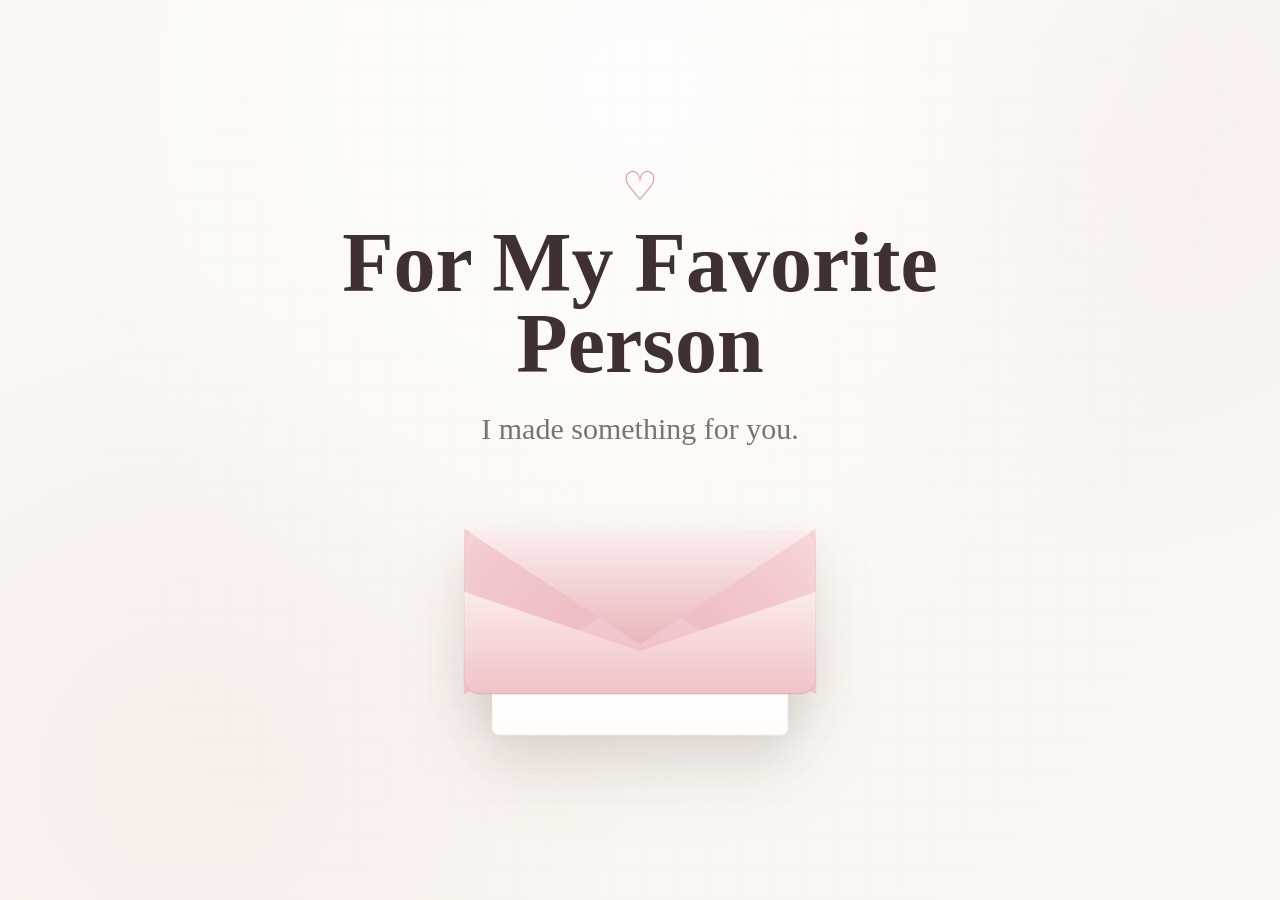
<file: love-letter-website/index.html>
<!DOCTYPE html>
<html lang="en">
  <head>
    <meta charset="UTF-8" />
    <meta name="viewport" content="width=device-width, initial-scale=1.0" />
    <meta
      name="description"
      content="A quiet interactive love letter, handcrafted with HTML, CSS, and JavaScript."
    />
    <title>For My Favorite Person</title>
    <link rel="stylesheet" href="style.css" />
  </head>
  <body>
    <div class="ambient-light" aria-hidden="true"></div>

    <main>
      <section class="landing" aria-labelledby="landing-title">
        <div class="landing__content">
          <p class="heart-mark" aria-hidden="true">♡</p>
          <h1 id="landing-title">For My Favorite Person</h1>
          <p class="landing__note">I made something for you.</p>

          <button
            class="envelope-button"
            type="button"
            aria-label="Open the letter"
            aria-controls="letter"
            aria-expanded="false"
          >
            <span class="envelope" aria-hidden="true">
              <span class="envelope__back"></span>
              <span class="envelope__paper"></span>
              <span class="envelope__left-fold"></span>
              <span class="envelope__right-fold"></span>
              <span class="envelope__bottom-fold"></span>
              <span class="envelope__front"></span>
              <span class="envelope__flap"></span>
              <span class="envelope__rim"></span>
            </span>
          </button>
        </div>
      </section>

      <section
        id="letter"
        class="letter-section"
        aria-labelledby="letter-title"
        aria-hidden="true"
      >
        <article class="letter-paper" tabindex="-1">
          <header class="letter-header">
            <p class="letter-kicker">A little note</p>
            <h2 id="letter-title">To You</h2>
          </header>

          <div id="letter-content" class="letter-content"></div>

          <footer class="letter-footer" aria-label="Closing note">
            <span aria-hidden="true">❤️</span>
            <p>Made with love.</p>
          </footer>
        </article>
      </section>
    </main>

    <script src="script.js"></script>
  </body>
</html>
</file>
<file: love-letter-website/style.css>
/* ==========================================================================
   Design Tokens
   --------------------------------------------------------------------------
   The site is intentionally small, so the visual system lives here: color,
   spacing, radii, type, motion, and layered shadows.
   ========================================================================== */

:root {
  --color-background: #faf7f2;
  --color-paper: #fffdfb;
  --color-paper-warm: #fff8f4;
  --color-accent: #e8b4b8;
  --color-accent-deep: #d58ea2;
  --color-text: #403131;
  --color-muted: rgba(64, 49, 49, 0.68);
  --color-hairline: rgba(64, 49, 49, 0.06);

  --space-1: 0.5rem;
  --space-2: 1rem;
  --space-3: 1.5rem;
  --space-4: 2rem;
  --space-6: 3rem;
  --space-8: 4rem;
  --space-12: 6rem;

  --radius-envelope: 1rem;
  --radius-paper: 1.5rem;
  --radius-pill: 999px;

  --font-title: "Caveat", "Snell Roundhand", "Apple Chancery", "Bradley Hand",
    "Segoe Print", cursive;
  --font-body: "Cormorant Garamond", "Iowan Old Style", "Palatino Linotype",
    Palatino, Georgia, serif;

  --ease-out: cubic-bezier(0.22, 1, 0.36, 1);
  --ease-soft: cubic-bezier(0.16, 1, 0.3, 1);
  --ease-envelope: cubic-bezier(0.2, 0.78, 0.18, 1);

  --shadow-small: 0 0.5rem 1.5rem rgba(87, 58, 56, 0.08);
  --shadow-large: 0 2rem 5rem rgba(87, 58, 56, 0.13);
  --shadow-envelope: 0 1rem 1.25rem rgba(87, 58, 56, 0.1),
    0 2.5rem 4rem rgba(87, 58, 56, 0.12);
  --shadow-envelope-lift: 0 1.25rem 1.5rem rgba(87, 58, 56, 0.13),
    0 3.5rem 5rem rgba(87, 58, 56, 0.18);
}

/* ==========================================================================
   Base
   ========================================================================== */

*,
*::before,
*::after {
  box-sizing: border-box;
}

html {
  min-height: 100%;
  overflow-x: hidden;
  scroll-behavior: smooth;
}

body {
  min-height: 100%;
  margin: 0;
  overflow-x: hidden;
  color: var(--color-text);
  background:
    radial-gradient(circle at 50% 10%, rgba(255, 253, 251, 0.98), transparent 39rem),
    radial-gradient(circle at 15% 86%, rgba(232, 180, 184, 0.14), transparent 32rem),
    radial-gradient(circle at 88% 18%, rgba(213, 142, 162, 0.08), transparent 30rem),
    var(--color-background);
  font-family: var(--font-body);
  text-rendering: optimizeLegibility;
  -webkit-font-smoothing: antialiased;
}

body::before {
  position: fixed;
  inset: 0;
  z-index: -2;
  pointer-events: none;
  content: "";
  background:
    linear-gradient(rgba(64, 49, 49, 0.016) 1px, transparent 1px),
    linear-gradient(90deg, rgba(64, 49, 49, 0.012) 1px, transparent 1px);
  background-size: 2rem 2rem;
  mask-image: radial-gradient(circle at center, black, transparent 78%);
}

body::after {
  position: fixed;
  inset: 0;
  z-index: -1;
  pointer-events: none;
  content: "";
  opacity: 0;
  background:
    radial-gradient(circle at 50% 28%, rgba(255, 255, 255, 0.52), transparent 34rem),
    rgba(255, 253, 251, 0.24);
  transition: opacity 960ms var(--ease-out);
}

body.is-opening::after,
body.letter-visible::after {
  opacity: 1;
}

button {
  font: inherit;
}

main {
  position: relative;
  z-index: 2;
}

/* ==========================================================================
   Ambient Light
   ========================================================================== */

.ambient-light {
  position: fixed;
  inset: 0;
  z-index: 1;
  pointer-events: none;
  background: radial-gradient(
    32rem circle at var(--light-x, 50%) var(--light-y, 44%),
    rgba(255, 255, 255, 0.3),
    transparent 54%
  );
  mix-blend-mode: soft-light;
  opacity: 0.56;
}

/* ==========================================================================
   Landing
   ========================================================================== */

.landing {
  min-height: 100svh;
  display: grid;
  place-items: center;
  padding: var(--space-6) var(--space-3);
  transition:
    opacity 960ms var(--ease-out),
    transform 1200ms var(--ease-out),
    filter 1200ms var(--ease-out);
}

.landing__content {
  width: min(100%, 42rem);
  display: grid;
  justify-items: center;
  gap: var(--space-1);
  text-align: center;
  transform-origin: center;
  transition: transform 1440ms var(--ease-out);
}

.heart-mark {
  margin: 0 0 var(--space-1);
  color: var(--color-accent-deep);
  font-family: var(--font-title);
  font-size: clamp(1.75rem, 4vw, 2.5rem);
  line-height: 1;
}

h1,
h2 {
  margin: 0;
  font-family: var(--font-title);
  font-weight: 600;
  letter-spacing: 0;
}

h1 {
  max-width: 15ch;
  font-size: clamp(3rem, 7vw, 5.25rem);
  line-height: 0.96;
}

.landing__note {
  margin: var(--space-2) 0 var(--space-4);
  color: var(--color-muted);
  font-size: clamp(1.375rem, 3.3vw, 1.875rem);
  line-height: 1.4;
}

body.is-opening .landing__content {
  transform: scale(1.025);
}

body.letter-visible .landing {
  opacity: 0;
  transform: translateY(calc(var(--space-6) * -1));
  filter: blur(8px);
  pointer-events: none;
}

/* ==========================================================================
   Envelope
   ========================================================================== */

.envelope-button {
  width: min(22rem, 76vw);
  min-height: 12rem;
  aspect-ratio: 1.45;
  display: grid;
  place-items: center;
  border: 0;
  border-radius: var(--radius-pill);
  padding: 0;
  background: transparent;
  cursor: pointer;
  perspective: 1100px;
  transform: translateY(0);
  animation: envelope-float 6.8s var(--ease-soft) infinite;
  filter: drop-shadow(0 1rem 1.25rem rgba(87, 58, 56, 0.08))
    drop-shadow(0 2.5rem 2rem rgba(87, 58, 56, 0.1));
  transition:
    transform 640ms var(--ease-out),
    filter 640ms var(--ease-out);
  -webkit-tap-highlight-color: transparent;
}

.envelope-button:hover,
.envelope-button:focus-visible {
  transform: translateY(calc(var(--space-1) * -1)) scale(1.015);
  filter: drop-shadow(0 1.25rem 1.5rem rgba(87, 58, 56, 0.12))
    drop-shadow(0 3rem 2.5rem rgba(87, 58, 56, 0.16));
}

.envelope-button:focus-visible {
  outline: 2px solid rgba(213, 142, 162, 0.54);
  outline-offset: var(--space-1);
}

.envelope {
  position: relative;
  width: 100%;
  height: 68%;
  transform: rotateX(1deg);
  transform-style: preserve-3d;
  transition: transform 960ms var(--ease-out);
}

.envelope > span {
  position: absolute;
  display: block;
}

.envelope__back {
  inset: 0;
  border-radius: var(--radius-envelope);
  background:
    linear-gradient(145deg, rgba(255, 255, 255, 0.76), rgba(255, 246, 244, 0.36)),
    #f8dadd;
  box-shadow:
    inset 0 0 0 1px rgba(213, 142, 162, 0.18),
    inset 0 0.5rem 1rem rgba(255, 255, 255, 0.22);
}

.envelope__paper {
  left: 8%;
  right: 8%;
  bottom: 8%;
  height: 82%;
  border-radius: 0.75rem 0.75rem 0.5rem 0.5rem;
  background:
    linear-gradient(180deg, rgba(255, 255, 255, 0.86), rgba(255, 253, 251, 0.94)),
    var(--color-paper);
  box-shadow:
    0 -0.5rem 1.5rem rgba(87, 58, 56, 0.08),
    inset 0 0 0 1px rgba(64, 49, 49, 0.04),
    inset 0 0.5rem 1rem rgba(255, 255, 255, 0.68);
  transform: translateY(40%) translateZ(-1px);
  transition: transform 1280ms 560ms var(--ease-envelope);
}

.envelope__front {
  inset: auto 0 0;
  height: 62%;
  border-radius: 0 0 var(--radius-envelope) var(--radius-envelope);
  background:
    linear-gradient(180deg, rgba(255, 247, 246, 0.76), rgba(239, 193, 197, 0.62)),
    #f1c2c6;
  clip-path: polygon(0 0, 50% 58%, 100% 0, 100% 100%, 0 100%);
  box-shadow:
    inset 0 1px 0 rgba(255, 255, 255, 0.46),
    inset 0 -1px 0 rgba(165, 95, 105, 0.12);
}

.envelope__left-fold,
.envelope__right-fold {
  bottom: 0;
  width: 52%;
  height: 100%;
  filter: saturate(0.98);
}

.envelope__left-fold {
  left: 0;
  clip-path: polygon(0 0, 100% 50%, 0 100%);
  background: linear-gradient(135deg, #f5cdd1, #efbbc1 68%, #e9b1ba);
}

.envelope__right-fold {
  right: 0;
  clip-path: polygon(100% 0, 0 50%, 100% 100%);
  background: linear-gradient(225deg, #f8d4d7, #efbbc1 68%, #e5aab4);
}

.envelope__bottom-fold {
  inset: auto 0 0;
  height: 72%;
  border-radius: 0 0 var(--radius-envelope) var(--radius-envelope);
  background: linear-gradient(0deg, #efb9bf, #f6d3d6);
  clip-path: polygon(0 100%, 50% 17%, 100% 100%);
  box-shadow: inset 0 -1px 0 rgba(165, 95, 105, 0.12);
}

.envelope__flap {
  inset: 0 0 auto;
  z-index: 4;
  height: 70%;
  border-radius: var(--radius-envelope) var(--radius-envelope) 0 0;
  background:
    linear-gradient(180deg, rgba(255, 248, 247, 0.84), rgba(232, 180, 184, 0.76)),
    #edbbc0;
  clip-path: polygon(0 0, 100% 0, 50% 100%);
  box-shadow:
    inset 0 1px 0 rgba(255, 255, 255, 0.48),
    0 0.75rem 1.5rem rgba(87, 58, 56, 0.08);
  transform: rotateX(0deg) translateZ(2px);
  transform-origin: 50% 0%;
  transition:
    transform 1120ms var(--ease-envelope),
    filter 1120ms var(--ease-out);
}

.envelope__rim {
  inset: 0;
  border-radius: var(--radius-envelope);
  box-shadow:
    inset 0 0 0 1px rgba(165, 95, 105, 0.1),
    inset 0 0.5rem 1rem rgba(255, 255, 255, 0.18);
}

body.envelope-open .envelope-button {
  pointer-events: none;
  animation-play-state: paused;
}

body.envelope-open .envelope__flap {
  transform: rotateX(178deg) translateZ(8px);
  filter: brightness(1.03);
}

body.envelope-open .envelope__paper {
  transform: translateY(-72%) translateZ(4px);
}

/* ==========================================================================
   Letter
   ========================================================================== */

.letter-section {
  position: fixed;
  inset: 0;
  min-height: 100svh;
  display: grid;
  place-items: start center;
  padding: var(--space-12) var(--space-3) var(--space-12);
  opacity: 0;
  pointer-events: none;
  transform: translateY(var(--space-4));
  visibility: hidden;
  transition:
    opacity 1040ms var(--ease-out),
    transform 1040ms var(--ease-out);
}

body.letter-visible .letter-section {
  position: relative;
  inset: auto;
  opacity: 1;
  pointer-events: auto;
  transform: translateY(0);
  visibility: visible;
}

.letter-paper {
  position: relative;
  width: min(53rem, 100%);
  overflow: hidden;
  border-radius: var(--radius-paper);
  padding: clamp(var(--space-4), 6vw, var(--space-8));
  background:
    linear-gradient(110deg, rgba(255, 255, 255, 0.72), transparent 42%),
    radial-gradient(circle at 14% 8%, rgba(232, 180, 184, 0.09), transparent 20rem),
    linear-gradient(180deg, var(--color-paper), var(--color-paper-warm));
  box-shadow:
    var(--shadow-small),
    var(--shadow-large),
    0 0 0 1px var(--color-hairline),
    inset 0 1px 0 rgba(255, 255, 255, 0.92),
    inset 0 -1rem 2rem rgba(87, 58, 56, 0.025);
}

.letter-paper::before,
.letter-paper::after {
  position: absolute;
  inset: 0;
  pointer-events: none;
  content: "";
}

.letter-paper::before {
  opacity: 0.42;
  background:
    linear-gradient(90deg, rgba(64, 49, 49, 0.016), transparent 16%),
    linear-gradient(rgba(64, 49, 49, 0.011) 1px, transparent 1px);
  background-size: 100% 100%, 100% 2rem;
}

.letter-paper::after {
  opacity: 0.54;
  background:
    radial-gradient(circle at 0 0, rgba(213, 142, 162, 0.11), transparent 18rem),
    radial-gradient(circle at 100% 100%, rgba(232, 180, 184, 0.1), transparent 18rem);
}

.letter-header,
.letter-content,
.letter-footer {
  position: relative;
  z-index: 1;
}

.letter-header {
  margin-bottom: var(--space-6);
}

.letter-kicker {
  margin: 0 0 var(--space-1);
  color: var(--color-accent-deep);
  font-size: clamp(1rem, 2vw, 1.25rem);
  font-weight: 600;
  letter-spacing: 0.08em;
  line-height: 1.2;
  text-transform: uppercase;
}

h2 {
  font-size: clamp(3.5rem, 8vw, 6rem);
  line-height: 0.9;
}

.paragraph {
  max-width: 34em;
  margin: 0 0 var(--space-4);
  color: rgba(64, 49, 49, 0.9);
  font-size: clamp(1.4375rem, 2.6vw, 2rem);
  font-weight: 500;
  line-height: 1.72;
  opacity: 0;
  transform: translateY(var(--space-3));
  transition:
    opacity 720ms var(--ease-out),
    transform 720ms var(--ease-out);
}

.paragraph.is-visible {
  opacity: 1;
  transform: translateY(0);
}

.letter-footer {
  display: grid;
  justify-items: center;
  gap: var(--space-1);
  margin-top: var(--space-8);
  color: var(--color-muted);
  font-size: clamp(1.25rem, 2.3vw, 1.625rem);
  line-height: 1.4;
  text-align: center;
  opacity: 0;
  transform: translateY(var(--space-2));
  transition:
    opacity 720ms var(--ease-out),
    transform 720ms var(--ease-out);
}

.letter-footer.is-visible {
  opacity: 1;
  transform: translateY(0);
}

.letter-footer span {
  color: var(--color-accent-deep);
  font-size: 1.35em;
}

.letter-footer p {
  margin: 0;
}

/* ==========================================================================
   Motion, Responsiveness, Accessibility
   ========================================================================== */

@keyframes envelope-float {
  0%,
  100% {
    transform: translateY(0) rotate(-0.45deg);
  }

  50% {
    transform: translateY(calc(var(--space-1) * -1)) rotate(0.4deg);
  }
}

@media (max-width: 720px) {
  .landing {
    padding: var(--space-4) var(--space-2);
  }

  .landing__content {
    width: min(100%, 24rem);
  }

  .landing__note {
    margin-bottom: var(--space-4);
  }

  .envelope-button {
    width: min(19rem, 76vw);
    min-height: 10rem;
  }

  .letter-section {
    padding: var(--space-8) 4vw;
  }

  .letter-paper {
    width: 92vw;
    border-radius: 1.25rem;
    padding: var(--space-4);
  }

  .letter-header {
    margin-bottom: var(--space-4);
  }

  .paragraph {
    margin-bottom: var(--space-4);
    line-height: 1.64;
  }
}

@media (max-width: 420px) {
  h1 {
    max-width: 12ch;
  }

  .letter-paper {
    padding: var(--space-3);
  }
}

@media (prefers-reduced-motion: reduce) {
  *,
  *::before,
  *::after {
    scroll-behavior: auto !important;
    animation-duration: 1ms !important;
    animation-iteration-count: 1 !important;
    transition-duration: 1ms !important;
  }

  .envelope-button {
    animation: none;
  }
}
</file>
